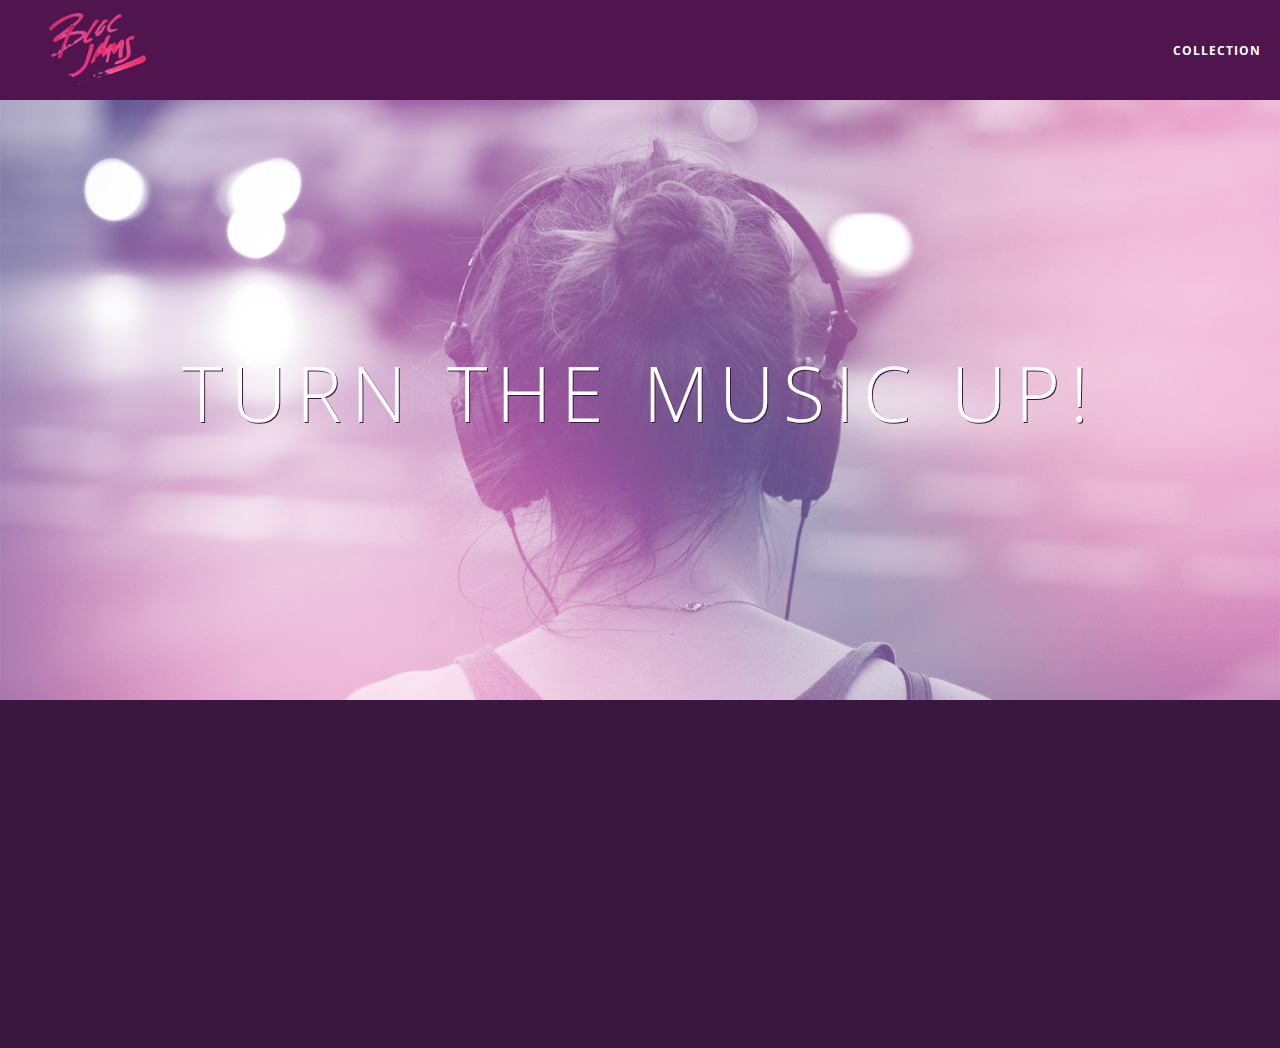
<file: index.html>
<!DOCTYPE html>
 <html>
     <head>
         <title>Bloc Jams</title>
         <meta name="viewport" content="width=device-width, initial-scale=1">
          <link rel="stylesheet" type="text/css" href="http://fonts.googleapis.com/css?family=Open+Sans:400,800,600,700,300">
         <link rel="stylesheet" type="text/css" href="http://code.ionicframework.com/ionicons/2.0.1/css/ionicons.min.css">
         <link rel="stylesheet" type="text/css" href="styles/normalize.css">
         <link rel="stylesheet" type="text/css" href="styles/main.css">
         <link rel="stylesheet" type="text/css" href="styles/landing.css">
     </head>
     <body class="landing">
         <nav class="navbar"> <!-- navigation bar -->
             <a href="index.html" class="logo">
                 <img src="assets/images/bloc_jams_logo.png" alt="bloc jams logo">
             </a>
             <div class="links-container">
                 <a href="collection.html" class="navbar-link">collection</a>
             </div>
         </nav>
         <section class="hero-content"> <!-- hero content -->
             <h1 class="hero-title">Turn the music up!</h1>
         </section>
         <section class="selling-points container clearfix"> <!-- selling points -->
             <div class="point column third">
                 <span class="ion-music-note"></span>
                 <h5 class="point-title">Choose your music</h5>
                 <p class="point-description">The world is full of music; why should you have to listen to music that someone else chose?</p>
             </div>
             <div class="point column third">
                 <span class="ion-radio-waves"></span>
                 <h5 class="point-title">Unlimited, streaming, ad-free</h5>
                 <p class="point-description">No arbitrary limits. No distractions.</p>
             </div>
              <div class="point column third">
                 <span class="ion-iphone"></span>
                 <h5 class="point-title">Mobile enabled</h5>
                 <p class="point-description">Listen to your music on the go. This streaming service is available on all mobile platforms.</p>
             </div>
         </section>
         <script src="https://code.jquery.com/jquery-2.1.3.min.js"></script>
         <script src="scripts/landing.js"></script>
     </body>
 </html>
</file>
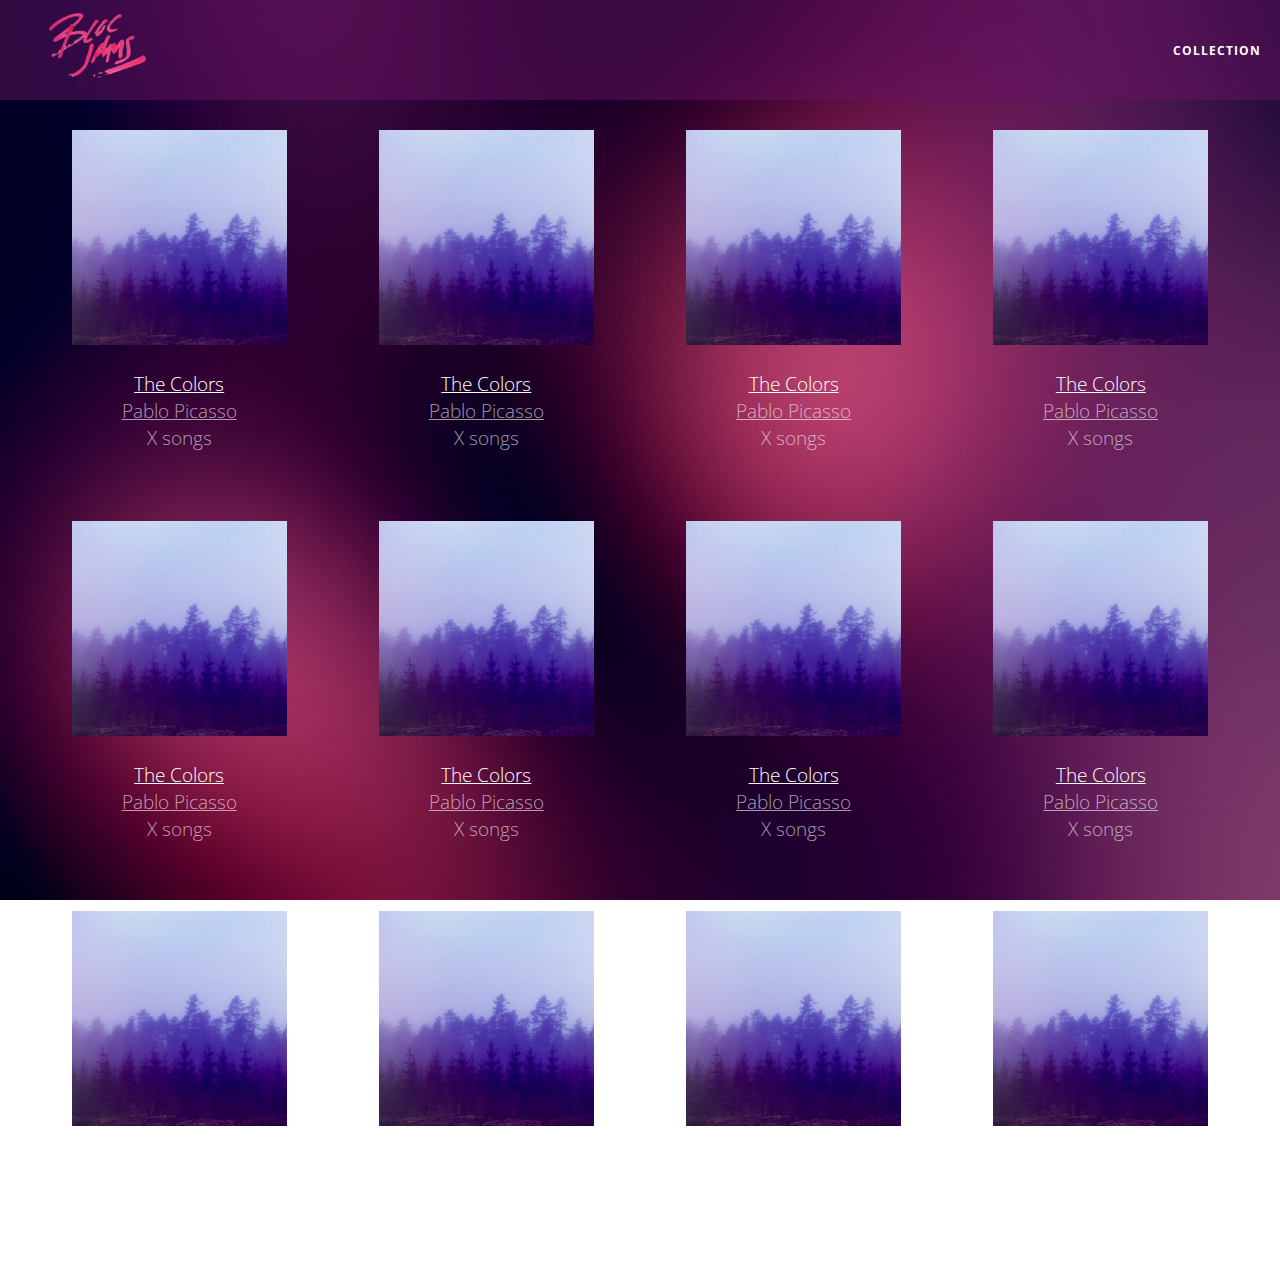
<file: collection.html>
<!DOCTYPE html>
 <html>
     <head>
         <title>Bloc Jams</title>
         <meta name="viewport" content="width=device-width, initial-scale=1">
         <link rel="stylesheet" type="text/css" href="http://fonts.googleapis.com/css?family=Open+Sans:400,800,600,700,300">
         <link rel="stylesheet" type="text/css" href="http://code.ionicframework.com/ionicons/2.0.1/css/ionicons.min.css">
         <link rel="stylesheet" type="text/css" href="styles/normalize.css">
         <link rel="stylesheet" type="text/css" href="styles/main.css">
         <link rel="stylesheet" type="text/css" href="styles/collection.css">
     </head>
     <body class="collection">
          <nav class="navbar"> <!-- nav bar -->
             <a href="index.html" class="logo">
                 <img src="assets/images/bloc_jams_logo.png" alt="bloc jams logo">
             </a>
             <div class="links-container">
                 <a href="collection.html" class="navbar-link">collection</a>
             </div>
         </nav>
          
     <section class="album-covers container clearfix">
         
     </section>
    <script src="https://code.jquery.com/jquery-2.1.3.min.js"></script>
    <script src="scripts/collection.js"></script>
     </body>
 </html>
</file>
<file: styles/main.css>
*, *::before, *::after {
     -moz-box-sizing: border-box;
     -webkit-box-sizing: border-box;
     box-sizing: border-box;
 }

html {
     height: 100%; /* makes sure our HTML takes up 100% of the browser window */
     font-size: 100%;
 }
 
body {
     font-family: 'Open Sans'; /* sets our font to the "Open Sans" typeface */
     color: white;             /* sets the text color to white */
     min-height: 100%;         /* says the height of the body must be, at minimum, 100% of the window */
 }
 
body.landing {
     background-color: rgb(58,23,63); /* sets the background color to an RGB value (see below) */
 }
 
.navbar {
    position: relative;
    padding: 0.5rem;
    background-color: rgba(101,18,95,0.5);
    z-index: 1;
 }
 
.navbar .logo {
     position: relative; /* positioning will be explained in a resource */
     left: 2rem;
        cursor: pointer;  /* produces the finger-pointer icon when you hover over the logo */
 }
 
 .navbar .links-container {
     display: table;
     position: absolute;
     top: 0;
     right: 0;
     height: 100px;
     color: white;
     /* #3 */
     text-decoration: none;
 }
 
 .links-container .navbar-link {
     display: table-cell;
     position: relative;
     height: 100%;
     padding-left: 1rem;
     padding-right: 1rem;
     /* #4 */
     vertical-align: middle;
     color: white;
     font-size: 0.625rem;
     letter-spacing: 0.05rem;
     font-weight: 700;
     text-transform: uppercase;
     text-decoration: none;
     cursor: pointer;
 }


 .links-container .navbar-link:hover {
     color: rgb(233,50,117);
 }

.hero-content {
     position: relative; /* positioning will be explained in a resource */
     min-height: 600px;  /* hero content element must be _at least_ 600 pixels */
     background-image: url(../assets/images/bloc_jams_bg.jpg);
     background-repeat: no-repeat;
     background-position: center center;
     background-size: cover;
 }

 .hero-content .hero-title {
     position: absolute;             /* positioning will be explained in a resource */
     top: 40%;                       /* positioning will be explained in a resource */
     -webkit-transform: translateY(-50%);
     -moz-transform: translateY(-50%);
     -ms-transform: translateY(-50%);
     transform: translateY(-50%);
     width: 100%;                    /* makes sure the title inhabits the full width of its container */
     text-align: center;             /* aligns text in the horizontal center of the element */
     font-size: 4rem;                /* specifies the size of the font in root em units */
     font-weight: 300;               /* makes the font thinner or lighter weight */
     text-transform: uppercase;      /* transforms the text to be all uppercase lettering */
     letter-spacing: 0.5rem;         /* puts 0.5 root ems worth of space between each letter */
     text-shadow: 1px 1px 0px rgb(58,23,63); /* creates a shadow underneath the text for readability over the image */
 }

 .selling-points {
     position: relative;
     display: table;
     width: 100%;
     -webkit-box-sizing: border-box;
     -moz-box-sizing: border-box;
     box-sizing: border-box; /* we'll explain this in a resource */
 }
 
 .point {
     display: table-cell;
     position: relative;
     width: 33.3%;
     padding: 2rem;
     text-align: center;
 }
 
 .point .point-title {
     font-size: 1.25rem;
 }
 
 .ion-music-note,
 .ion-radio-waves,
 .ion-iphone {
     color: rgb(233,50,117);
     font-size: 5rem;
 }

 .container {
     margin: 0 auto;
     max-width: 64rem;
 }
 
 .container.narrow {
     max-width: 56rem;
 }

 /* Medium and small screens (640px) */
 @media (min-width: 640px) {
     html { font-size: 112%; }

     .column {
         float: left;
         padding-left: 1rem;
         padding-right: 1rem;
     }
 
     .column.full { width: 100%; }
     .column.two-thirds { width: 66.7%; }
     .column.half { width: 50%; }
     .column.third { width: 33.3%; }
     .column.fourth { width: 25%; }
     .column.flow-opposite { float: right; }  
 }
 
 /* Large screens (1024px) */
 @media (min-width: 1024px) {
   html { font-size: 120%; }
 }

.clearfix::before,
.clearfix::after {
   content: " ";
   display: table;
}

.clearfix::after {
   clear: both;
}
</file>
<file: styles/landing.css>
body.landing {
     background-color: rgb(58,23,63);
 }
 
 .hero-content {
     position: relative;
     min-height: 600px;
     background-image: url(../assets/images/bloc_jams_bg.jpg);
     background-repeat: no-repeat;
     background-position: center center;
     background-size: cover;
 }
 
 .hero-content .hero-title {
     position: absolute;
     top: 40%;
     -webkit-transform: translateY(-50%);
     -moz-transform: translateY(-50%);
     transform: translateY(-50%);
     width: 100%;
     text-align: center;
     font-size: 4rem;
     font-weight: 300;
     text-transform: uppercase;
     letter-spacing: 0.5rem;
     text-shadow: 1px 1px 0px rgb(58,23,63);
 }
 
 .selling-points {
     position: relative;
 }
 
 .point {
     position: relative;
     padding: 2rem;
     text-align: center;
     opacity: 0;
     -webkit-transform: scaleX(0.9) translateY(3rem);
     -moz-transform: scaleX(0.9) translateY(3rem);
     transform: scaleX(0.9) translateY(3rem);
     -webkit-transition: all 0.5s ease-in-out;
     -moz-transition: all 0.5s ease-in-out;
     transition: all 0.5s ease-in-out;
     -webkit-transition-delay: 0.2s;
     -moz-transition-delay: 0.2s;
     transition-delay: 0.2s;
 }
 
 .point .point-title {
     font-size: 1.25rem;
 }
 
 .ion-music-note,
 .ion-radio-waves,
 .ion-iphone {
     color: rgb(233,50,117);
     font-size: 5rem;
}
</file>
<file: styles/collection.css>
body.collection {
     background-image: url(../assets/images/blurred_backgrounds/blur_bg_2.jpg);
     background-repeat: no-repeat;
     background-attachment: fixed;
     background-position: center center;
     background-size: cover;
 }
 
 .album-covers {
     position: relative;
 }
 
 .collection-album-container {
     position: relative;
     margin-top: 30px;
     margin-bottom: 20px;
     text-align: center;
 }
 
 .collection-album-container .caption {
     margin-top: 10px;
 }
 
 .collection-album-container .caption p {
     font-size: 1rem;
     font-weight: 300;
     color: rgba(255, 255, 255, 0.6);
 }
 
 .collection-album-container .caption p a {
     color: rgba(255, 255, 255, 0.6);
 }
 
 .collection-album-container .caption p a.album-name {
     color: white;
 }
 
 .collection-album-container img {
     width: 80%;
 }
</file>
